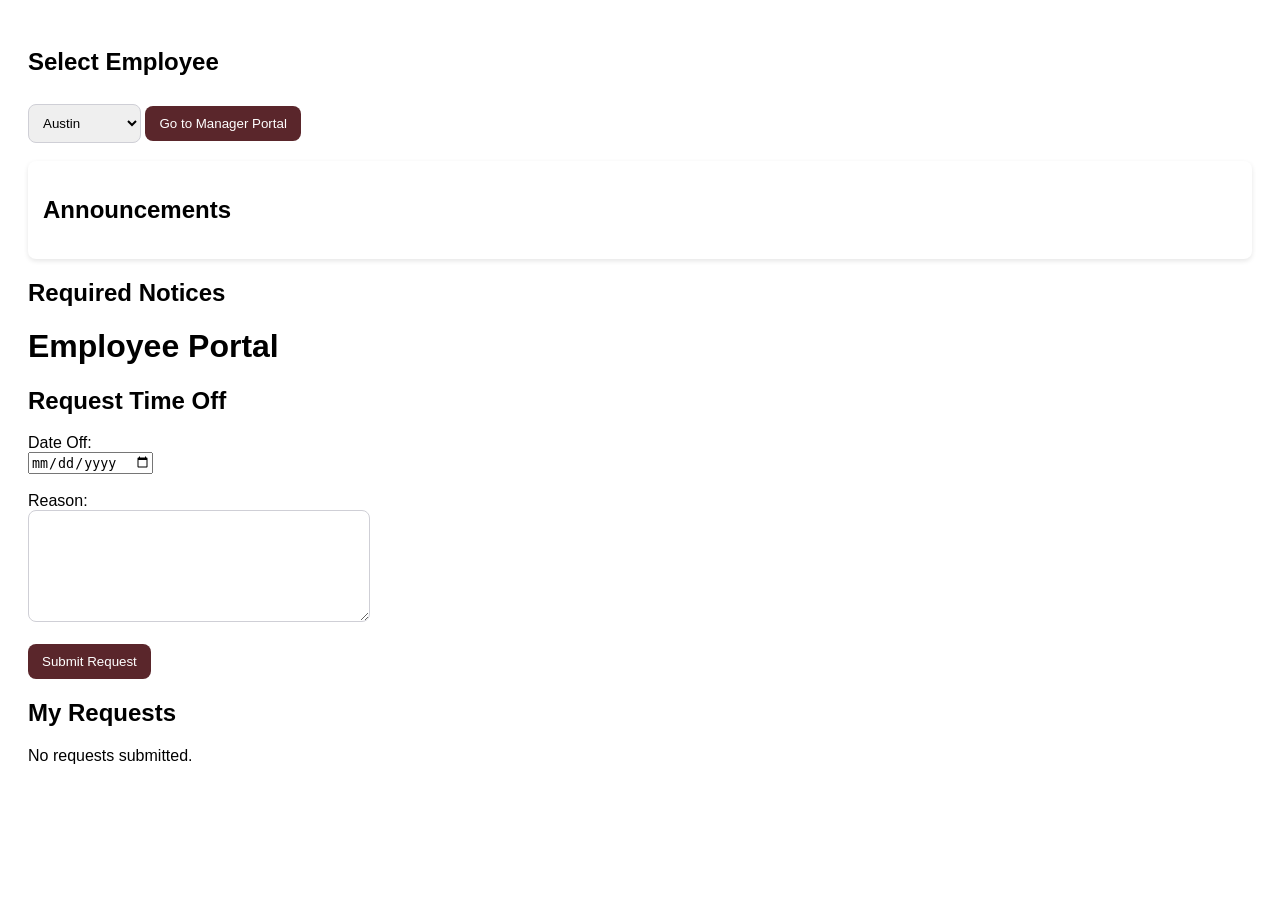
<file: index.html>
<!DOCTYPE html>
<html>
<head>
    <meta charset="UTF-8">
    <meta name="viewport" content="width=device-width, initial-scale=1.0">
    <title>Employee Portal</title>
    <link rel="stylesheet" href="styles.css">
</head>
<h2>Select Employee</h2>
<select id="userSelect" onchange="changeUser()">
    <option value="Austin">Austin</option>
    <option value="Employee1">Employee 1</option>
    <option value="Employee2">Employee 2</option>
</select>

<button id="managerBtn" onclick="goToManager()" style="display:none; margin-top:10px;">
    Go to Manager Portal
</button>

<br><br>
    <div id="announcements-widget">
        <h2>
            Announcements
            <span id="newCount" style="color:red;"></span>
        </h2>
        <div id="announcementList"></div>
    </div>

    <div id="notices-section">
        <h2>Required Notices</h2>
        <div id="noticesList"></div>
    </div>

    <h1>Employee Portal</h1>

    <h2>Request Time Off</h2>

    <label>Date Off:</label><br>
    <input type="date" id="requestDate"><br><br>

    <label>Reason:</label><br>
    <textarea id="requestReason"></textarea><br><br>

    <button onclick="requestTimeOff()">Submit Request</button>

    <h2>My Requests</h2>
    <div id="myRequests"></div>

    <script src="script.js"></script>
</body>
</html>
</file>
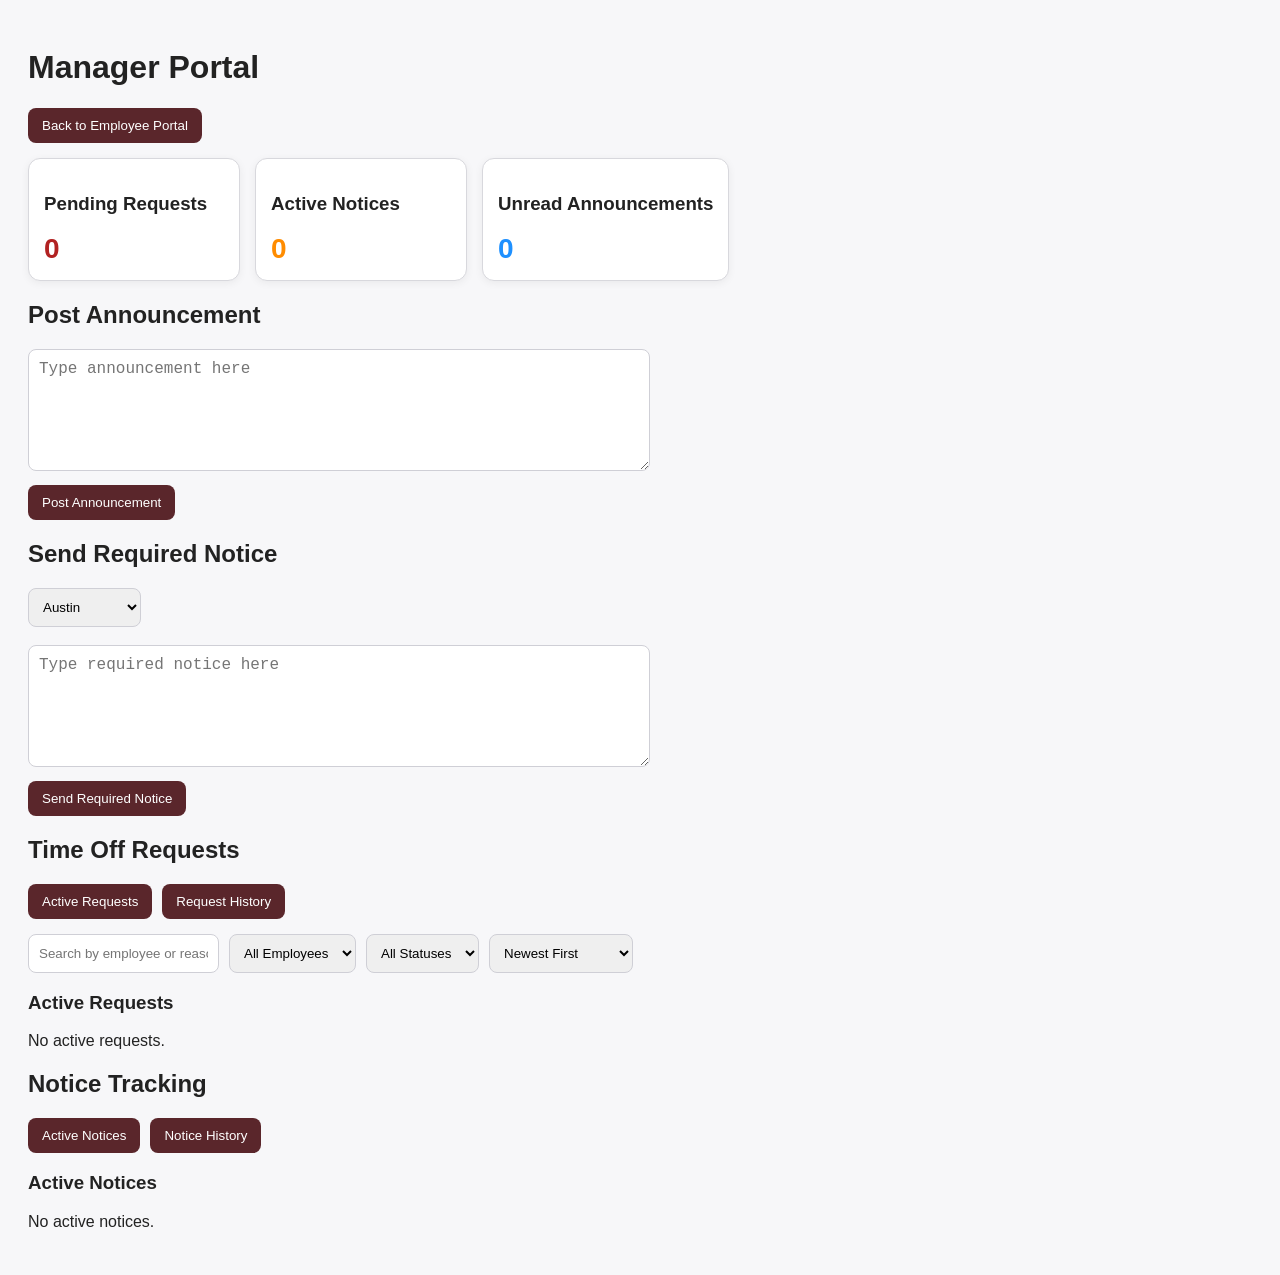
<file: manager.html>
<!DOCTYPE html>
<html>
<head>
    <meta charset="UTF-8">
    <meta name="viewport" content="width=device-width, initial-scale=1.0">
    <title>Manager Portal</title>
    <link rel="stylesheet" href="styles.css">
</head>
<body class="portal-page">

    <h1>Manager Portal</h1>

    <button onclick="goToEmployee()" style="margin-bottom:15px;">
        Back to Employee Portal
    </button>

    <div id="dashboardSummary" class="dashboard-summary">
    <div onclick="applyDashboardFilter('pendingRequests')" class="dashboard-card clickable-card">
        <h3>Pending Requests</h3>
        <div id="pendingRequestsCount" class="dashboard-count requests-count">0</div>
    </div>

    <div onclick="applyDashboardFilter('activeNotices')" class="dashboard-card clickable-card">
        <h3>Active Notices</h3>
        <div id="activeNoticesCount" class="dashboard-count notices-count">0</div>
    </div>

    <div onclick="applyDashboardFilter('unreadAnnouncements')" class="dashboard-card clickable-card">
        <h3>Unread Announcements</h3>
        <div id="unreadAnnouncementsCount" class="dashboard-count announcements-count">0</div>
    </div>
</div>

    <h2 id="announcementsSection">Post Announcement</h2>
    <textarea id="announcementInput" placeholder="Type announcement here"></textarea>
    <br>
    <button onclick="postAnnouncement()">Post Announcement</button>

    <h2>Send Required Notice</h2>
    <select id="employeeSelect">
        <option value="Austin">Austin</option>
        <option value="Employee1">Employee 1</option>
        <option value="Employee2">Employee 2</option>
    </select>
    <br><br>
    <textarea id="noticeInput" placeholder="Type required notice here"></textarea>
    <br>
    <button onclick="sendNotice()">Send Required Notice</button>

    <h2>Time Off Requests</h2>

    <div class="toolbar-row">
        <button onclick="showRequestSection('active')">Active Requests</button>
        <button onclick="showRequestSection('history')">Request History</button>
    </div>

    <div class="toolbar-row">
    <input type="text" id="requestSearch" placeholder="Search by employee or reason" oninput="refreshManagerData()">

    <select id="employeeFilter" onchange="refreshManagerData()">
        <option value="all">All Employees</option>
        <option value="Austin">Austin</option>
        <option value="Employee1">Employee 1</option>
        <option value="Employee2">Employee 2</option>
    </select>

    <select id="requestStatusFilter" onchange="refreshManagerData()">
        <option value="all">All Statuses</option>
        <option value="Pending">Pending</option>
        <option value="Approved">Approved</option>
        <option value="Denied">Denied</option>
    </select>

    <select id="requestSortOrder" onchange="refreshManagerData()">
        <option value="newest">Newest First</option>
        <option value="oldest">Oldest First</option>
        <option value="dateOffSoonest">Date Off Soonest</option>
        <option value="dateOffLatest">Date Off Latest</option>
    </select>
</div>

    <div id="activeRequestsSection">
        <h3>Active Requests</h3>
        <div id="requests"></div>
    </div>

    <div id="historyRequestsSection" style="display:none;">
        <h3>Request History</h3>
        <div id="requestHistory"></div>
    </div>

    <h2>Notice Tracking</h2>

    <div class="toolbar-row">
        <button onclick="showNoticeSection('active')">Active Notices</button>
        <button onclick="showNoticeSection('history')">Notice History</button>
    </div>

    <div id="activeNoticeSection">
        <h3>Active Notices</h3>
        <div id="noticeTracking"></div>
    </div>

    <div id="historyNoticeSection" style="display:none;">
        <h3>Notice History</h3>
        <div id="noticeHistory"></div>
    </div>

    <script src="script.js"></script>
    <script>
        checkManagerAccess();
    </script>
</body>
</html>
</file>
<file: styles.css>
body {
    font-family: Arial, sans-serif;
    padding: 20px;
}#announcements-widget {
  background: #ffffff;
  padding: 15px;
  border-radius: 8px;
  margin-bottom: 20px;
  box-shadow: 0 2px 5px rgba(0,0,0,0.1);
}

.announcement {
  border-bottom: 1px solid #ddd;
  padding: 10px 0;
}

.new-badge {
  color: red;
  font-weight: bold;
  margin-left: 10px;
}
#announcementInput {
  width: 100%;
  max-width: 600px;
  height: 100px;
  padding: 10px;
  margin-bottom: 10px;
  font-size: 16px;
}
#noticeInput {
  width: 100%;
  max-width: 600px;
  height: 100px;
  padding: 10px;
  margin-bottom: 10px;
  font-size: 16px;
}
body.portal-page {
    font-family: Arial, sans-serif;
    background: #f7f7f9;
    color: #222;
    padding: 20px;
}

.dashboard-summary {
    display: flex;
    gap: 15px;
    margin-bottom: 20px;
    flex-wrap: wrap;
}

.dashboard-card {
    background: white;
    border: 1px solid #d8d8dd;
    padding: 15px;
    min-width: 180px;
    border-radius: 12px;
    box-shadow: 0 2px 8px rgba(0,0,0,0.06);
}

.clickable-card {
    cursor: pointer;
    transition: transform 0.15s ease, box-shadow 0.15s ease;
}

.clickable-card:hover {
    transform: translateY(-2px);
    box-shadow: 0 6px 14px rgba(0,0,0,0.10);
}

.dashboard-count {
    font-size: 28px;
    font-weight: bold;
}

.requests-count {
    color: #b22222;
}

.notices-count {
    color: #ff8c00;
}

.announcements-count {
    color: #1e90ff;
}

.toolbar-row {
    display: flex;
    gap: 10px;
    flex-wrap: wrap;
    margin-bottom: 15px;
}

input[type="text"],
select,
textarea {
    padding: 10px;
    border: 1px solid #cfcfd6;
    border-radius: 8px;
}

textarea {
    min-width: 320px;
    min-height: 90px;
}

button {
    padding: 10px 14px;
    border: none;
    border-radius: 8px;
    background: #5a262b;
    color: white;
    cursor: pointer;
}

button:hover {
    opacity: 0.92;
}

.request-card,
.announcement,
.notice {
    background: white;
    border: 1px solid #d8d8dd;
    border-radius: 12px;
    padding: 12px;
    margin-bottom: 12px;
    box-shadow: 0 2px 8px rgba(0,0,0,0.05);
}

.new-request-card {
    border-left: 5px solid #b22222;
    background: #fff8f8;
}

.new-alert-badge {
    display: inline-block;
    margin-left: 8px;
    padding: 3px 8px;
    border-radius: 999px;
    background: #b22222;
    color: white;
    font-size: 12px;
    font-weight: bold;
}

.card-title-row {
    margin-bottom: 6px;
}

.status-pending {
    color: #b22222;
    font-weight: bold;
}

.status-approved {
    color: #1e7e34;
    font-weight: bold;
}

.status-denied {
    color: #666;
    font-weight: bold;
}
</file>
